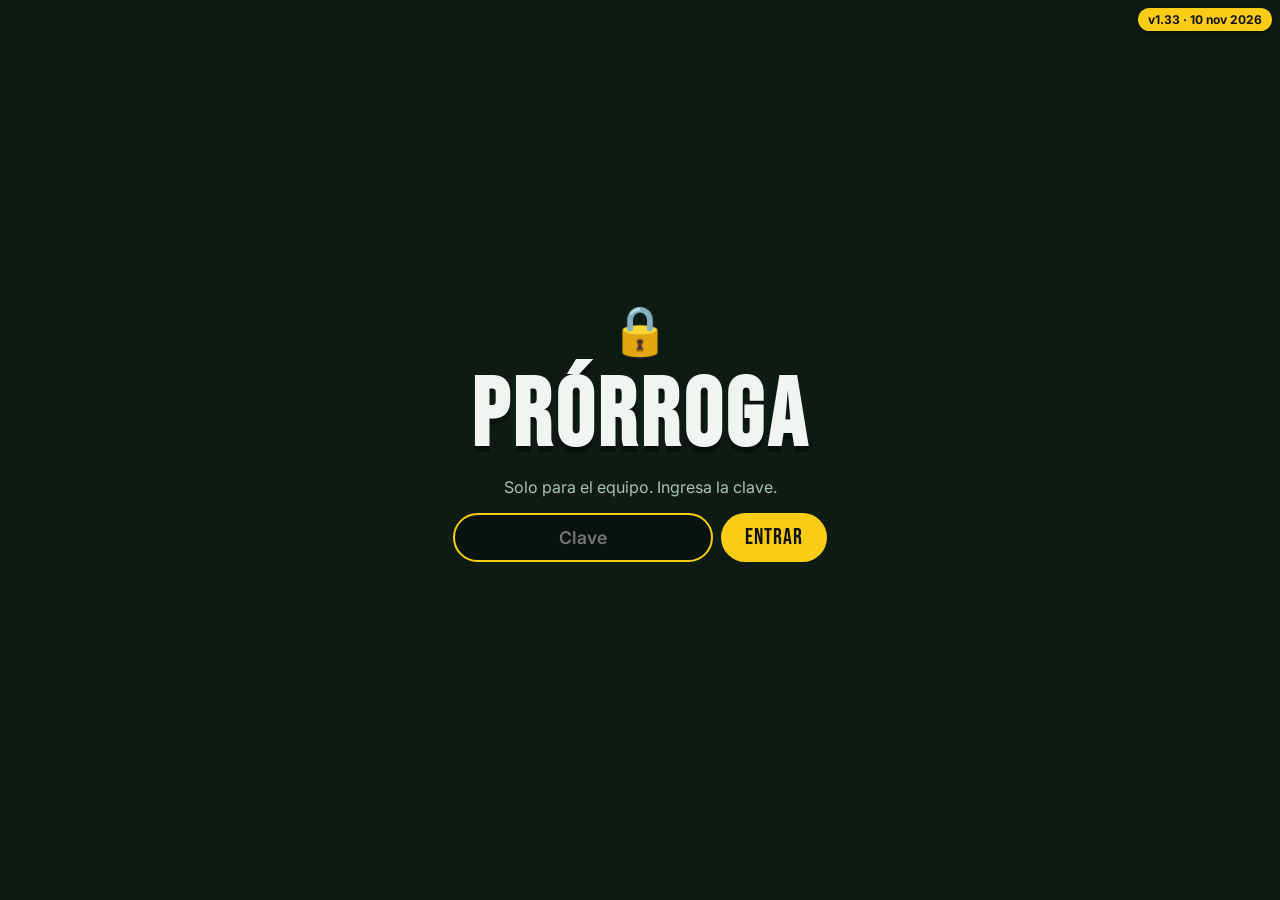
<file: index.html>
<!doctype html>
<html lang="es">
<head>
  <meta charset="utf-8">
  <meta name="viewport" content="width=device-width, initial-scale=1">
  <title>Prórroga</title>
  <link rel="icon" href="data:image/svg+xml,<svg xmlns='http://www.w3.org/2000/svg' viewBox='0 0 100 100'><text y='.9em' font-size='90'>⏱️</text></svg>">
  <link rel="preconnect" href="https://fonts.googleapis.com">
  <link href="https://fonts.googleapis.com/css2?family=Bebas+Neue&family=Inter:wght@400;600&display=swap" rel="stylesheet">
  <link rel="stylesheet" href="estilos.css?v=33">
  <script src="clave.js?v=33"></script>
  <script src="nooo.js?v=33"></script>
</head>
<body>
  <!-- Pantalla de entrada: aparece solo si el navegador bloquea el audio automático -->
  <div id="entrada" class="entrada oculto" role="dialog" aria-label="Entrar">
    <button id="btn-entrar" class="btn-entrar">
      <span class="icono">▶</span>
      <span>Entrar a la Prórroga</span>
    </button>
    <p class="nota">Activa el sonido 🔊</p>
  </div>

  <header class="marcador">
    <div class="reloj" id="reloj">90<span class="mas">+</span><span id="minutos-extra">1</span>'</div>
    <div class="titular">
      <img class="cara cara-izq" src="img/cara.png" alt="">
      <h1 id="titulo" title="Toca para escuchar">PRÓRROGA</h1>
      <img class="cara cara-der" src="img/cara.png" alt="">
    </div>
    <p class="bajada">Los chistes internos del equipo</p>
    <div class="juegos">
      <a class="btn-juego" href="juego.html">🔨 Pégale a Nicolás</a>
      <a class="btn-juego" href="impostor.html">🕵️ ¿José o impostor?</a>
      <a class="btn-juego" href="buscajose.html">🔎 ¿Dónde está José?</a>
      <a class="btn-juego" href="reflexion.html">🧘 Reflexión del día junto a Nicolás</a>
      <a class="btn-juego" href="koyonka.html">👕 Viste a la Koyonka</a>
    </div>
  </header>

  <main>
    <section class="navidad" aria-label="Saludo de Navidad">
      <figure class="tarjeta-navidad">
        <img src="img/familia-marambio.jpg" alt="La familia Marambio" loading="lazy">
        <figcaption>
          <span class="adorno" aria-hidden="true">🎄</span>
          <p class="saludo">Juntos celebramos, juntos agradecemos. ¡Feliz Navidad!</p>
          <p class="firma">La familia Marambio</p>
        </figcaption>
      </figure>
    </section>

    <section class="botonera-sec" aria-labelledby="t-botonera">
      <h2 id="t-botonera" class="seccion">La botonera de Nicolás Bustamante</h2>
      <div id="botonera" class="botonera"></div>
    </section>

    <h2 class="seccion">Chistes internos</h2>
    <section id="chistes" class="chistes" aria-live="polite"></section>
  </main>

  <footer>Hecho con cariño (y mucho tiempo añadido) ⏱️</footer>

  <audio id="audio2" src="audio/parte2.mp3" preload="auto"></audio>

  <script src="chistes.js?v=33"></script>
  <script src="botonera.js?v=33"></script>
  <script src="app.js?v=33"></script>
</body>
</html>
</file>
<file: estilos.css>
:root {
  --fondo: #0d1b12;
  --cesped: #14532d;
  --linea: rgba(255, 255, 255, 0.08);
  --texto: #f1f5f2;
  --suave: #a7c4b1;
  --acento: #facc15;
  --tarjeta: #12261a;
}

* { box-sizing: border-box; }

body {
  margin: 0;
  font-family: "Inter", system-ui, sans-serif;
  color: var(--texto);
  background:
    repeating-linear-gradient(90deg, transparent 0 80px, var(--linea) 80px 160px),
    radial-gradient(ellipse at top, var(--cesped), var(--fondo) 70%);
  background-color: var(--fondo);
  min-height: 100vh;
}

.marcador {
  text-align: center;
  padding: 48px 16px 24px;
}

.reloj {
  display: inline-block;
  font-family: "Bebas Neue", sans-serif;
  font-size: 1.6rem;
  letter-spacing: 2px;
  color: #111;
  background: var(--acento);
  padding: 2px 14px;
  border-radius: 6px;
  animation: latido 1.2s ease-in-out infinite;
}
.reloj .mas { margin: 0 2px; }

h1 {
  font-family: "Bebas Neue", sans-serif;
  font-size: clamp(4rem, 18vw, 10rem);
  line-height: 0.9;
  margin: 16px 0 8px;
  letter-spacing: 4px;
  cursor: pointer;
  text-shadow: 0 6px 0 rgba(0, 0, 0, 0.35);
  user-select: none;
}
h1:active { transform: scale(0.97); }

.titular {
  display: flex;
  align-items: center;
  justify-content: center;
  gap: clamp(6px, 2vw, 24px);
}
.titular h1 { margin: 16px 0 8px; }

/* La imagen se alterna con su versión espejada para dar sensación de movimiento */
.cara {
  height: clamp(70px, 18vw, 170px);
  width: auto;
  filter: drop-shadow(0 6px 8px rgba(0, 0, 0, 0.45));
  animation: espejo 0.8s steps(1) infinite;
}
.cara-der { animation-delay: 0.4s; }

@keyframes espejo {
  0%   { transform: scaleX(1); }
  50%  { transform: scaleX(-1); }
}

.bajada { color: var(--suave); margin: 0 0 8px; }

.seccion {
  font-family: "Bebas Neue", sans-serif;
  font-weight: 400;
  font-size: 2rem;
  letter-spacing: 2px;
  margin: 32px 0 16px;
  text-align: center;
}

/* Botonera */
.botonera {
  display: grid;
  grid-template-columns: repeat(auto-fill, minmax(130px, 1fr));
  gap: 20px 12px;
  background: rgba(0, 0, 0, 0.25);
  border: 1px solid rgba(255, 255, 255, 0.1);
  border-radius: 16px;
  padding: 24px 16px;
}
.boton {
  display: flex; flex-direction: column; align-items: center; gap: 10px;
  background: none; border: 0; color: var(--texto); cursor: pointer;
  font: 600 0.9rem "Inter", sans-serif;
}
.pulsador {
  display: grid; place-items: center;
  width: 84px; height: 84px; border-radius: 50%;
  font-size: 2rem;
  background: radial-gradient(circle at 35% 30%, #ff6b6b, #c81e1e 60%, #8b1010);
  box-shadow: 0 7px 0 #5c0a0a, 0 10px 16px rgba(0, 0, 0, 0.5), inset 0 -4px 8px rgba(0, 0, 0, 0.25);
  transition: transform 0.08s, box-shadow 0.08s;
}
.boton:hover .pulsador { filter: brightness(1.1); }
.boton:active .pulsador, .boton.activo .pulsador {
  transform: translateY(5px);
  box-shadow: 0 2px 0 #5c0a0a, 0 4px 8px rgba(0, 0, 0, 0.5), inset 0 -2px 6px rgba(0, 0, 0, 0.25);
}
.boton.activo .pulsador {
  background: radial-gradient(circle at 35% 30%, #fde68a, var(--acento) 60%, #a16207);
  box-shadow: 0 2px 0 #713f12, 0 0 24px rgba(250, 204, 21, 0.6);
}
.boton:focus-visible { outline: 2px solid var(--acento); outline-offset: 4px; border-radius: 12px; }
.etiqueta { text-align: center; line-height: 1.3; }

main { max-width: 960px; margin: 0 auto; padding: 16px; }

.chistes {
  display: grid;
  grid-template-columns: repeat(auto-fill, minmax(260px, 1fr));
  gap: 16px;
}

.chiste {
  position: relative;
  background: var(--tarjeta);
  border: 1px solid rgba(255, 255, 255, 0.1);
  border-left: 4px solid var(--acento);
  border-radius: 12px;
  padding: 20px;
  opacity: 0;
  animation: entrar 0.4s ease forwards;
}
.chiste .numero {
  position: absolute; top: 12px; right: 16px;
  font-family: "Bebas Neue", sans-serif;
  font-size: 1.8rem;
  color: rgba(255, 255, 255, 0.15);
}
.chiste h2 { margin: 0 0 8px; font-size: 1.15rem; padding-right: 40px; }
.chiste p { margin: 0; line-height: 1.5; color: #dbe7df; }
.chiste .autor { margin-top: 12px; color: var(--suave); font-size: 0.9rem; font-style: italic; }

footer { text-align: center; color: var(--suave); padding: 40px 16px; font-size: 0.9rem; }

/* Pantalla de entrada */
.entrada {
  position: fixed; inset: 0; z-index: 10;
  display: flex; flex-direction: column; align-items: center; justify-content: center;
  background: rgba(5, 15, 9, 0.92);
  backdrop-filter: blur(4px);
}
.entrada.oculto { display: none; }
.btn-entrar {
  display: flex; align-items: center; gap: 12px;
  font: 400 2rem "Bebas Neue", sans-serif;
  letter-spacing: 2px;
  color: #111;
  background: var(--acento);
  border: 0;
  padding: 16px 32px;
  border-radius: 999px;
  cursor: pointer;
  animation: latido 1.2s ease-in-out infinite;
}
.entrada .nota { color: var(--suave); margin-top: 16px; }

@keyframes latido { 50% { transform: scale(1.06); } }
@keyframes entrar { from { opacity: 0; transform: translateY(10px); } to { opacity: 1; transform: none; } }

@media (prefers-reduced-motion: reduce) {
  .reloj, .btn-entrar { animation: none; }
  .cara { animation: none; }
  .cara-der { transform: scaleX(-1); }
  .chiste { animation: none; opacity: 1; }
}

.btn-juego {
  display: inline-block;
  margin-top: 8px;
  font: 400 1.4rem "Bebas Neue", sans-serif;
  letter-spacing: 1px;
  color: #111;
  background: var(--acento);
  padding: 8px 20px;
  border-radius: 999px;
  text-decoration: none;
  box-shadow: 0 4px 0 #a16207;
}
.btn-juego:active { transform: translateY(3px); box-shadow: 0 1px 0 #a16207; }

.juegos { display: flex; gap: 10px; justify-content: center; flex-wrap: wrap; }

/* Tarjeta de Navidad */
.navidad { margin: 32px 0 8px; display: flex; justify-content: center; }
.tarjeta-navidad {
  margin: 0; max-width: 560px; width: 100%;
  background: #fffdf7; color: #1f2937;
  padding: 12px 12px 18px; border-radius: 10px;
  box-shadow: 0 12px 28px rgba(0,0,0,0.5);
  transform: rotate(-1.5deg);
  border-top: 6px solid #b91c1c;
}
.tarjeta-navidad img { width: 100%; height: auto; display: block; border-radius: 4px; }
.tarjeta-navidad figcaption { text-align: center; padding-top: 12px; position: relative; }
.tarjeta-navidad .adorno { position: absolute; top: -34px; right: 6px; font-size: 2.4rem; transform: rotate(10deg); }
.tarjeta-navidad .saludo {
  font-family: "Bebas Neue", sans-serif; font-size: clamp(1.5rem, 5.5vw, 2.1rem);
  letter-spacing: 1px; line-height: 1.1; margin: 0; color: #b91c1c;
}
.tarjeta-navidad .firma { margin: 6px 0 0; font-style: italic; color: #166534; font-weight: 600; }
</file>
